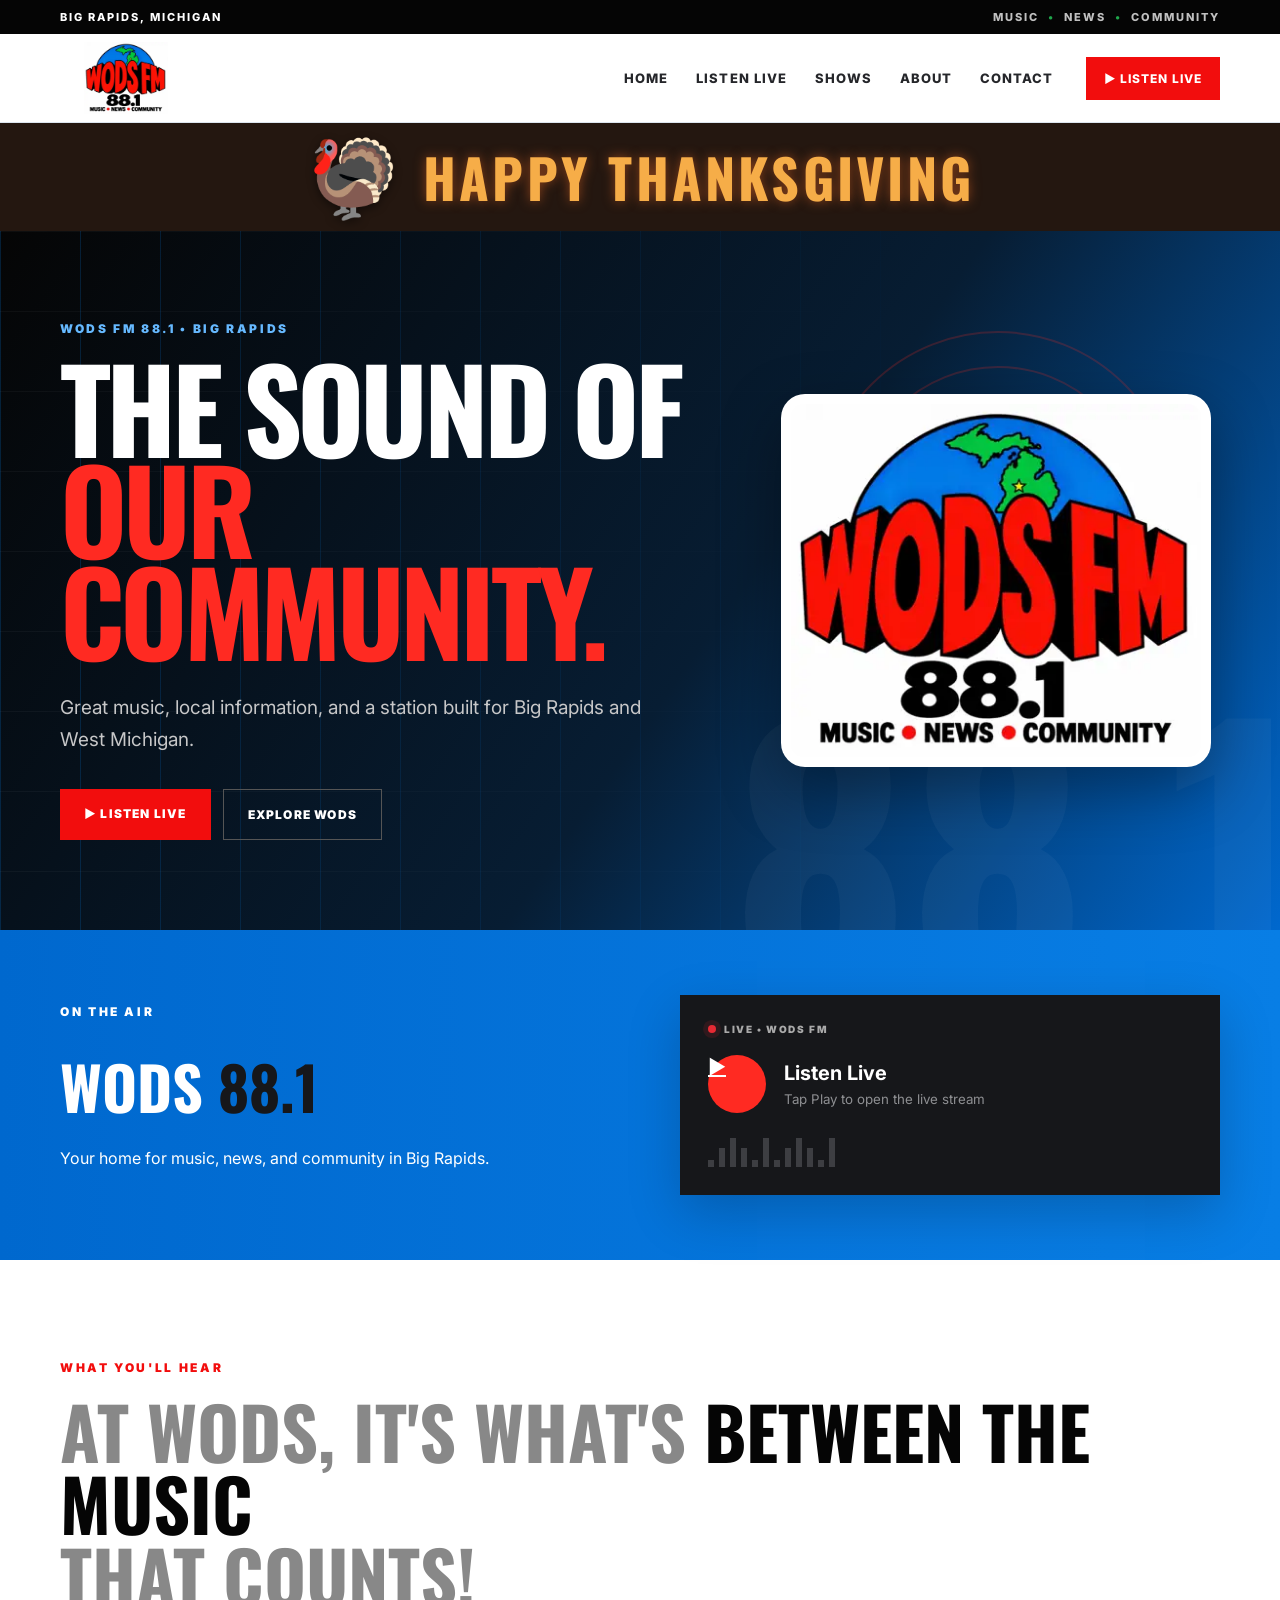
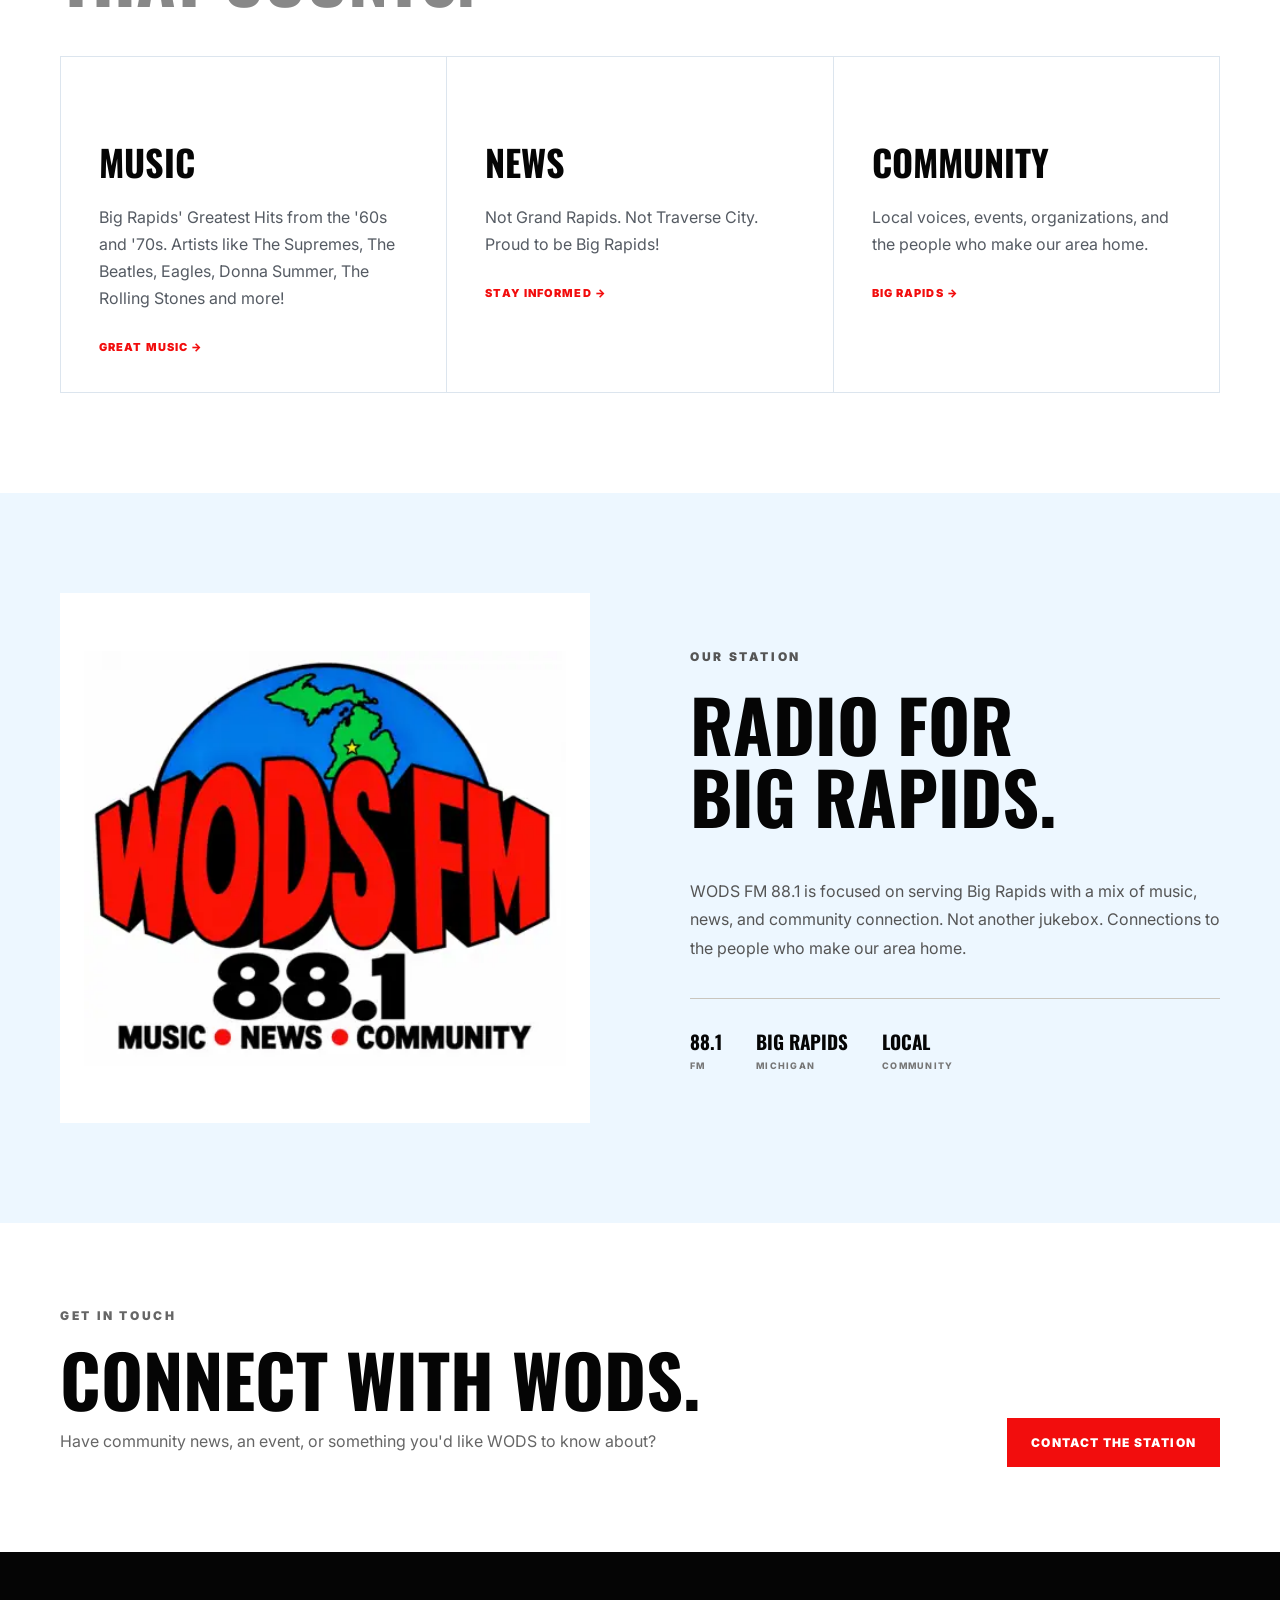
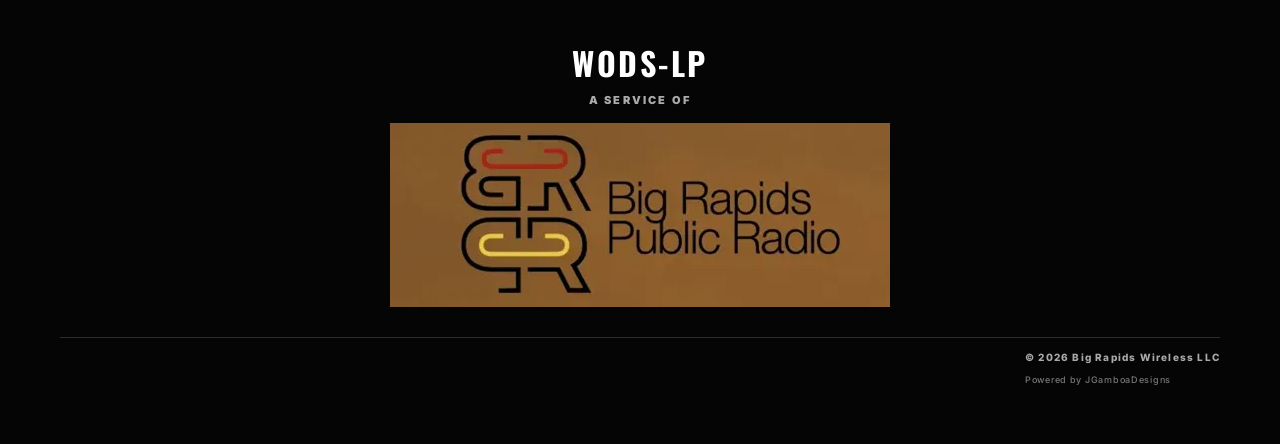
<file: index.html>
<!doctype html>
<html lang="en">
<head>
  <meta charset="utf-8">
  <meta name="viewport" content="width=device-width,initial-scale=1">
  <meta name="theme-color" content="#087ee5">
  <meta name="description" content="WODS FM 88.1 — Music, News & Community for Big Rapids, Michigan.">
  <title>WODS FM 88.1 | Big Rapids</title>
  <link rel="preconnect" href="https://fonts.googleapis.com">
  <link rel="preconnect" href="https://fonts.gstatic.com" crossorigin>
  <link href="https://fonts.googleapis.com/css2?family=Inter:wght@400;600;700;800;900&family=Oswald:wght@500;600;700&display=swap" rel="stylesheet">
  <link rel="stylesheet" href="styles.css">
</head>
<body>
  <header class="site-header">
    <div class="topbar"><div class="wrap topbar-inner"><span>BIG RAPIDS, MICHIGAN</span><span class="top-tag">MUSIC <b>•</b> NEWS <b>•</b> COMMUNITY</span></div></div>
    <div class="wrap nav">
      <a class="brand" href="#home" aria-label="WODS FM 88.1 home">
        <img class="brand-logo" src="assets/wods-logo.svg" alt="WODS FM 88.1 — Music News Community">
      </a>
      <button class="menu" aria-label="Open menu" aria-expanded="false">☰</button>
      <nav class="navlinks" aria-label="Main navigation">
        <a href="#home">Home</a><a href="https://planetoldies.liberatedstreaming.com/" target="_blank" rel="noopener noreferrer">Listen Live</a><a href="#shows">Shows</a><a href="#about">About</a><a href="#contact">Contact</a>
      </nav>
      <a class="listen-small" href="https://planetoldies.liberatedstreaming.com/" target="_blank" rel="noopener noreferrer">▶ Listen Live</a>
    </div>
  </header>

  <main>
<div class="thanksgiving-banner" aria-label="Happy Thanksgiving"><span class="turkey-icon" role="img" aria-label="Turkey">🦃</span><strong>HAPPY THANKSGIVING</strong></div>
    <section class="hero" id="home">
      <div class="hero-grid"></div>
      <div class="wrap hero-layout"><div class="hero-content">
        <p class="eyebrow">WODS FM 88.1 • BIG RAPIDS</p>
        <h1>The Sound of<br><span>Our Community.</span></h1>
        <p class="hero-copy">Great music, local information, and a station built for Big Rapids and West Michigan.</p>
        <div class="hero-actions"><a class="btn primary" href="https://planetoldies.liberatedstreaming.com/" target="_blank" rel="noopener noreferrer">▶ Listen Live</a><a class="btn ghost" href="#shows">Explore WODS</a></div>
      </div><div class="hero-logo-panel"><img src="assets/wods-logo.svg" alt="WODS FM 88.1"></div></div>
      <div class="signal" aria-hidden="true"><i></i><i></i><i></i><i></i></div>
    </section>

    <section class="onair" id="listen">
      <div class="wrap onair-grid">
        <div><p class="section-kicker">ON THE AIR</p><h2>WODS <span>88.1</span></h2><p>Your home for music, news, and community in Big Rapids.</p></div>
        <div class="player-card">
          <div class="player-status"><span class="live-dot"></span><span>LIVE • WODS FM</span></div>
          <div class="player-row"><a id="playButton" class="play" href="https://planetoldies.liberatedstreaming.com/" target="_blank" rel="noopener noreferrer" aria-label="Open WODS live stream">▶</a><div><strong>Listen Live</strong><small id="playerMessage">Tap Play to open the live stream</small></div></div>
          <div class="meter"><span></span><span></span><span></span><span></span><span></span><span></span><span></span><span></span><span></span><span></span><span></span><span></span></div>
          <audio id="stationAudio" preload="none"></audio>
        </div>
      </div>
    </section>

    <section class="programming" id="shows">
      <div class="wrap">
        <p class="section-kicker red">WHAT YOU'LL HEAR</p><h2 class="section-title">AT WODS, IT'S WHAT'S <span class="red">BETWEEN THE MUSIC</span><br>THAT COUNTS!</h2>
        <div class="cards">
          <article><h3>Music</h3><p>Big Rapids' Greatest Hits from the '60s and '70s. Artists like The Supremes, The Beatles, Eagles, Donna Summer, The Rolling Stones and more!</p><span>GREAT MUSIC →</span></article>
          <article><h3>News</h3><p>Not Grand Rapids. Not Traverse City. Proud to be Big Rapids!</p><span>STAY INFORMED →</span></article>
          <article><h3>Community</h3><p>Local voices, events, organizations, and the people who make our area home.</p><span>BIG RAPIDS →</span></article>
        </div>
      </div>
    </section>

    <section class="about" id="about">
      <div class="wrap about-grid">
        <div class="big-mark station-logo-mark"><img src="assets/wods-logo.svg" alt="WODS FM 88.1 — Music News Community"></div>
        <div><p class="section-kicker">OUR STATION</p><h2>Radio for<br>Big Rapids.</h2><p>WODS FM 88.1 is focused on serving Big Rapids with a mix of music, news, and community connection. Not another jukebox. Connections to the people who make our area home.</p><div class="facts"><div><b>88.1</b><span>FM</span></div><div><b>BIG RAPIDS</b><span>MICHIGAN</span></div><div><b>LOCAL</b><span>COMMUNITY</span></div></div></div>
      </div>
    </section>

    <section class="contact" id="contact">
      <div class="wrap contact-inner"><div><p class="section-kicker red">GET IN TOUCH</p><h2>Connect with WODS.</h2><p>Have community news, an event, or something you'd like WODS to know about?</p></div><a class="btn primary" href="contact.html">Contact the Station</a></div>
    </section>
  </main>

  <footer><div class="wrap service-block"><strong>WODS-LP</strong><span>A SERVICE OF</span><a class="service-logo-link" href="https://www.bigrapidspublicradio.org" target="_blank" rel="noopener noreferrer" aria-label="Visit Big Rapids Public Radio"><img src="assets/big-rapids-public-radio.svg" alt="Big Rapids Public Radio"></a></div><div class="wrap footer-inner"><p class="copyright">© 2026 Big Rapids Wireless LLC<br><span class="powered-by">Powered by JGamboaDesigns</span></p></div></footer>
  <script src="script.js"></script>
</body>
</html>
</file>
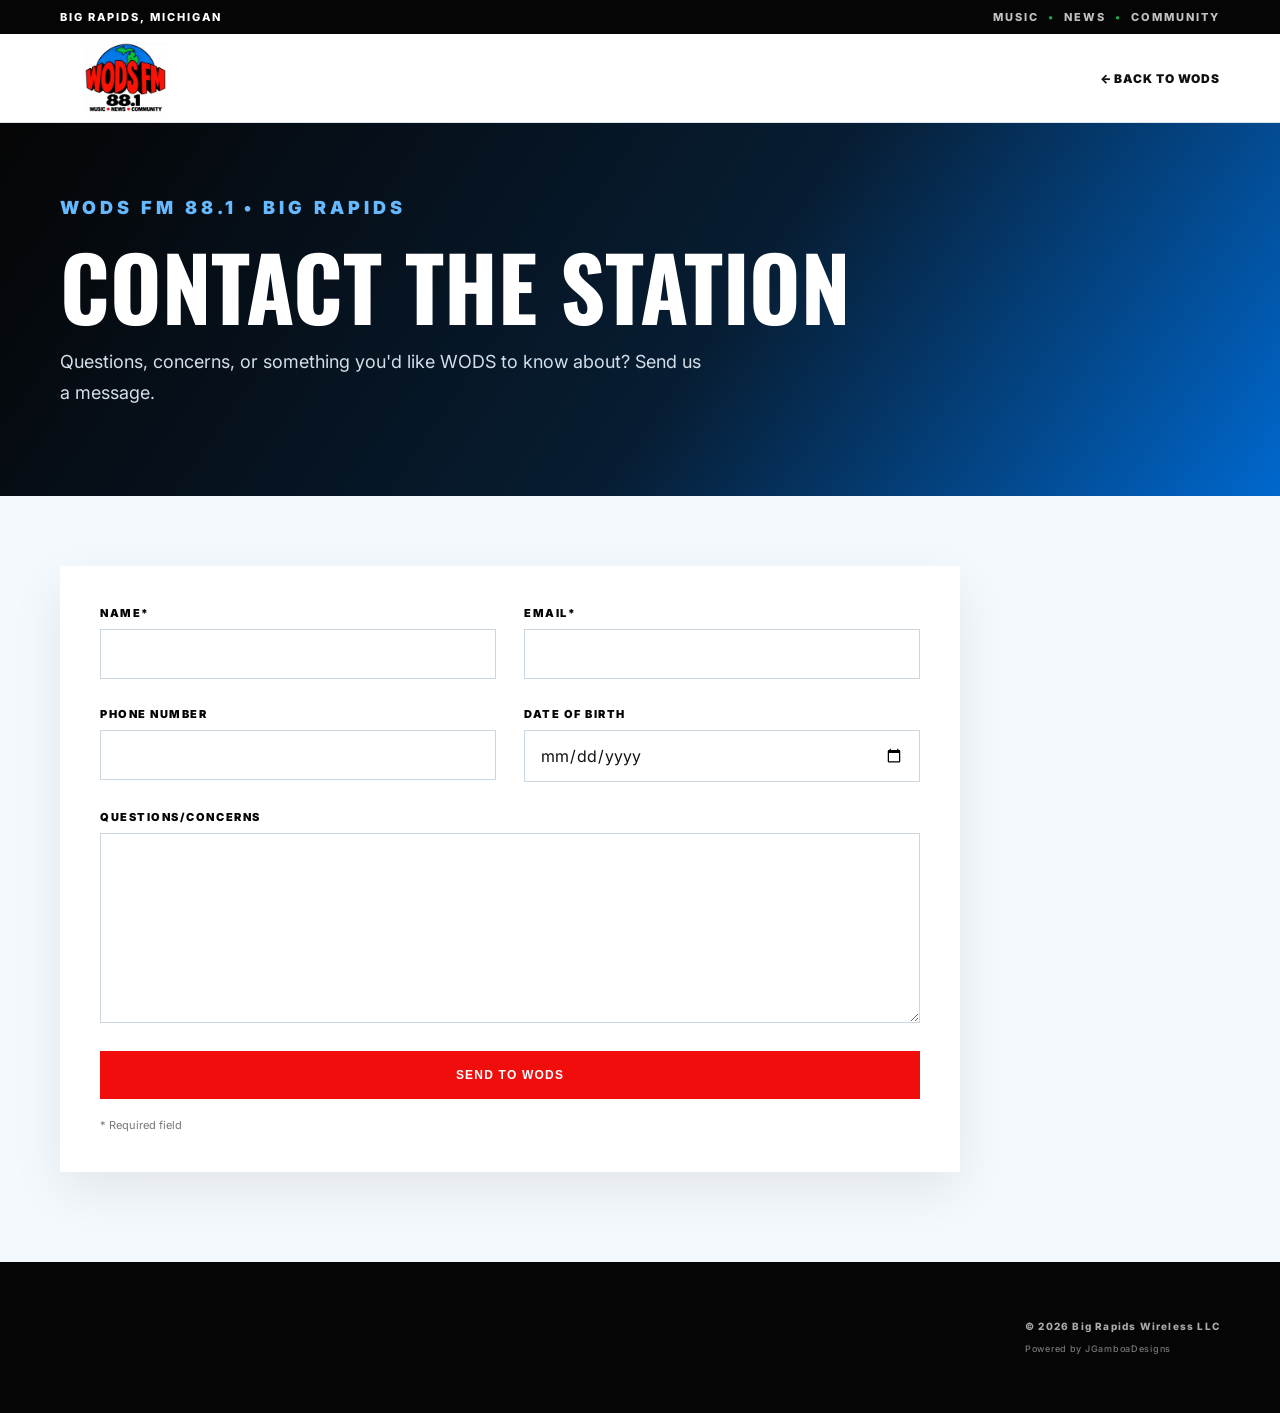
<file: contact.html>
<!doctype html>
<html lang="en">
<head>
  <meta charset="utf-8">
  <meta name="viewport" content="width=device-width,initial-scale=1">
  <meta name="theme-color" content="#087ee5">
  <meta name="description" content="Contact WODS FM 88.1 in Big Rapids, Michigan.">
  <title>Contact WODS FM 88.1 | Big Rapids</title>
  <link rel="preconnect" href="https://fonts.googleapis.com">
  <link rel="preconnect" href="https://fonts.gstatic.com" crossorigin>
  <link href="https://fonts.googleapis.com/css2?family=Inter:wght@400;600;700;800;900&family=Oswald:wght@500;600;700&display=swap" rel="stylesheet">
  <link rel="stylesheet" href="styles.css">
</head>
<body>
<header class="site-header">
  <div class="topbar"><div class="wrap topbar-inner"><span>BIG RAPIDS, MICHIGAN</span><span class="top-tag">MUSIC <b>•</b> NEWS <b>•</b> COMMUNITY</span></div></div>
  <div class="wrap nav">
    <a class="brand" href="index.html" aria-label="WODS FM 88.1 home"><img class="brand-logo" src="assets/wods-logo.svg" alt="WODS FM 88.1"></a>
    <a class="contact-home" href="index.html">← Back to WODS</a>
  </div>
</header>
<main class="contact-page">
  <section class="contact-hero">
    <div class="wrap">
      <p class="section-kicker">WODS FM 88.1 • BIG RAPIDS</p>
      <h1>Contact the Station</h1>
      <p>Questions, concerns, or something you'd like WODS to know about? Send us a message.</p>
    </div>
  </section>
  <section class="contact-form-section">
    <div class="wrap">
      <form id="stationContactForm" class="station-contact-form">
        <div class="form-field"><label for="name">NAME*</label><input id="name" name="name" type="text" required autocomplete="name"></div>
        <div class="form-field"><label for="email">EMAIL*</label><input id="email" name="email" type="email" required autocomplete="email"></div>
        <div class="form-field"><label for="phone">PHONE NUMBER</label><input id="phone" name="phone" type="tel" autocomplete="tel"></div>
        <div class="form-field"><label for="dob">DATE OF BIRTH</label><input id="dob" name="dob" type="date" autocomplete="bday"></div>
        <div class="form-field full"><label for="message">QUESTIONS/CONCERNS</label><textarea id="message" name="message" rows="8"></textarea></div>
        <div class="form-field full"><button class="btn primary contact-submit" type="submit">Send to WODS</button><p class="form-note">* Required field</p></div>
      </form>
    </div>
  </section>
</main>
<footer><div class="wrap footer-inner"><p class="copyright">© 2026 Big Rapids Wireless LLC<br><span class="powered-by">Powered by JGamboaDesigns</span></p></div></footer>
<script>
document.getElementById('stationContactForm').addEventListener('submit', function(e) {
  e.preventDefault();
  if (!this.reportValidity()) return;
  const data = new FormData(this);
  const body = [
    'NAME: ' + data.get('name'),
    'EMAIL: ' + data.get('email'),
    'PHONE NUMBER: ' + (data.get('phone') || ''),
    'DATE OF BIRTH: ' + (data.get('dob') || ''),
    '',
    'QUESTIONS/CONCERNS:',
    data.get('message') || ''
  ].join('\n');
  window.location.href = 'mailto:wods881@gmail.com?subject=' + encodeURIComponent('WODS Website Contact - ' + data.get('name')) + '&body=' + encodeURIComponent(body);
});
</script>
</body>
</html>
</file>
<file: styles.css>
:root{--red:#f20d0d;--red2:#ff2a22;--blue:#087ee5;--blue2:#0068ce;--green:#09c94a;--yellow:#ffe21b;--ink:#050505;--paper:#ffffff;--muted:#555b63;--line:#dce5ee}*{box-sizing:border-box}html{scroll-behavior:smooth}body{margin:0;background:var(--paper);color:var(--ink);font-family:Inter,Arial,sans-serif}.wrap{width:min(1160px,calc(100% - 40px));margin:auto}.topbar{background:var(--ink);color:#fff;font-size:11px;font-weight:800;letter-spacing:.18em}.topbar-inner{height:34px;display:flex;align-items:center;justify-content:space-between}.top-tag{opacity:.75}.top-tag b{color:#28dc63;padding:0 5px}.site-header{position:sticky;top:0;z-index:20;background:rgba(255,255,255,.98);border-bottom:1px solid var(--line)}.nav{height:88px;display:flex;align-items:center;gap:32px}.brand{text-decoration:none;display:flex;align-items:center;line-height:1}.brand-logo{display:block;width:132px;height:72px;object-fit:contain}.brand-call{font-family:Oswald,sans-serif;font-style:italic;font-weight:700;font-size:40px;letter-spacing:-.06em;color:var(--red)}.brand-freq{font-family:Oswald,sans-serif;font-weight:700;font-size:26px;color:#111}.navlinks{margin-left:auto;display:flex;gap:28px}.navlinks a{color:#25262a;text-decoration:none;font-size:13px;font-weight:800;text-transform:uppercase;letter-spacing:.08em}.navlinks a:hover{color:var(--red)}.listen-small{background:var(--red);color:#fff;text-decoration:none;text-transform:uppercase;font-size:12px;font-weight:800;letter-spacing:.08em;padding:14px 18px}.menu{display:none;border:0;background:none;font-size:24px}.hero{min-height:650px;position:relative;overflow:hidden;background:linear-gradient(125deg,#050505 0%,#071d33 56%,#0068ce 100%);color:#fff;display:flex;align-items:center}.hero:after{content:"88.1";position:absolute;right:-20px;bottom:-80px;font-family:Oswald,sans-serif;font-size:340px;font-weight:700;color:rgba(255,255,255,.035);line-height:1}.hero-grid{position:absolute;inset:0;background:linear-gradient(90deg,rgba(8,126,229,.22) 1px,transparent 1px),linear-gradient(rgba(255,255,255,.04) 1px,transparent 1px);background-size:80px 80px;mask-image:linear-gradient(to right,#000,transparent 75%)}.hero-layout{position:relative;z-index:2;display:grid;grid-template-columns:1.2fr .8fr;align-items:center;gap:40px}.hero-content{position:relative;padding:90px 0}.hero-logo-panel{display:flex;justify-content:center;align-items:center}.hero-logo-panel img{width:min(430px,100%);filter:drop-shadow(0 22px 30px rgba(0,0,0,.35));background:#fff;border-radius:24px;padding:10px}.eyebrow,.section-kicker{font-size:12px;font-weight:900;letter-spacing:.22em;margin:0 0 20px}.eyebrow{color:#66b9ff}.hero h1{font-family:Oswald,sans-serif;text-transform:uppercase;font-size:clamp(64px,9vw,116px);line-height:.88;letter-spacing:-.04em;margin:0}.hero h1 span{color:var(--red2)}.hero-copy{max-width:620px;font-size:19px;line-height:1.7;color:#c7c7c8;margin:32px 0}.hero-actions{display:flex;gap:12px}.btn{display:inline-block;padding:17px 24px;text-decoration:none;text-transform:uppercase;font-size:12px;font-weight:900;letter-spacing:.1em}.primary{background:var(--red);color:#fff}.primary:hover{background:#941018}.ghost{border:1px solid #555;color:#fff}.signal{position:absolute;right:8%;top:100px;width:360px;height:360px;opacity:.2}.signal i{position:absolute;border:2px solid var(--red2);border-radius:50%;inset:calc(var(--n,0)*35px)}.signal i:nth-child(1){--n:0}.signal i:nth-child(2){--n:1}.signal i:nth-child(3){--n:2}.signal i:nth-child(4){--n:3}.onair{background:linear-gradient(90deg,var(--blue2),var(--blue));color:#fff;padding:65px 0}.onair-grid{display:grid;grid-template-columns:1fr 1fr;gap:80px;align-items:center}.onair h2{font-family:Oswald,sans-serif;font-size:60px;margin:0;text-transform:uppercase}.onair h2 span{color:#16171a}.onair p{line-height:1.6}.player-card{background:#16171a;padding:28px;box-shadow:0 18px 50px rgba(0,0,0,.2)}.player-status{font-size:10px;font-weight:900;letter-spacing:.16em;color:#aaa;display:flex;align-items:center;gap:8px}.live-dot{width:8px;height:8px;border-radius:50%;background:#e82a34;box-shadow:0 0 0 5px rgba(232,42,52,.12)}.player-row{display:flex;align-items:center;gap:18px;margin:20px 0}.play{width:58px;height:58px;border:0;border-radius:50%;background:var(--red2);color:#fff;font-size:20px;cursor:pointer}.player-row strong{display:block;font-size:20px}.player-row small{display:block;color:#8e8f92;margin-top:6px}.meter{height:34px;display:flex;align-items:end;gap:5px}.meter span{width:6px;background:#3d3e42;height:20%}.meter span:nth-child(2n){height:55%}.meter span:nth-child(3n){height:85%}.programming{padding:100px 0}.red{color:var(--red)}.section-title,.about h2,.contact h2{font-family:Oswald,sans-serif;text-transform:uppercase;font-size:clamp(44px,6vw,72px);line-height:1;margin:0 0 45px}.section-title span{color:#888}.cards{display:grid;grid-template-columns:repeat(3,1fr);border-top:1px solid var(--line);border-left:1px solid var(--line)}.cards article{padding:38px;border-right:1px solid var(--line);border-bottom:1px solid var(--line);min-height:280px}.card-num{font-family:Oswald,sans-serif;color:#aaa;font-size:13px}.cards h3{font-family:Oswald,sans-serif;text-transform:uppercase;font-size:36px;margin:40px 0 15px}.cards p{color:var(--muted);line-height:1.7}.cards article>span{display:block;margin-top:28px;color:var(--red);font-size:11px;font-weight:900;letter-spacing:.1em}.about{background:#edf7ff;padding:100px 0}.about-grid{display:grid;grid-template-columns:1fr 1fr;gap:100px;align-items:center}.big-mark{aspect-ratio:1;background:linear-gradient(145deg,var(--blue),var(--ink));display:flex;flex-direction:column;align-items:center;justify-content:center}.big-mark span{font-family:Oswald,sans-serif;font-size:100px;font-weight:700;font-style:italic;color:var(--red2);letter-spacing:-.07em}.big-mark b{font-family:Oswald,sans-serif;font-size:80px;color:#fff;line-height:.8}.about p{color:#555;line-height:1.8}.facts{display:flex;gap:34px;border-top:1px solid #c9c5bd;margin-top:35px;padding-top:28px}.facts div{display:flex;flex-direction:column}.facts b{font-family:Oswald,sans-serif;font-size:19px}.facts span{font-size:9px;font-weight:800;letter-spacing:.14em;color:#777;margin-top:5px}.contact{padding:85px 0;background:#fff}.contact-inner{display:flex;justify-content:space-between;align-items:end;gap:40px}.contact h2{margin-bottom:12px}.contact p{color:#666}.contact .btn{white-space:nowrap}footer{background:#050505;color:#fff;padding:45px 0}.footer-inner{display:flex;align-items:center;gap:28px}.footer-brand strong{font-family:Oswald,sans-serif;color:var(--red2);font-style:italic;font-size:32px}.footer-brand b{font-family:Oswald,sans-serif;font-size:20px;margin-left:8px}.footer-inner p{font-size:10px;font-weight:800;letter-spacing:.12em;line-height:1.8;color:#aaa}.footer-inner p span{font-weight:500}.copyright{margin-left:auto}@media(max-width:800px){.hero-layout{grid-template-columns:1fr}.hero-logo-panel{order:-1;padding-top:35px}.hero-logo-panel img{width:min(310px,90%)}.top-tag,.listen-small{display:none}.nav{height:72px}.menu{display:block;margin-left:auto}.navlinks{display:none;position:absolute;left:0;right:0;top:106px;background:var(--paper);padding:25px 20px;flex-direction:column;border-bottom:1px solid var(--line)}.navlinks.open{display:flex}.hero{min-height:580px}.hero h1{font-size:58px}.hero-content{padding:70px 0}.signal{display:none}.onair-grid,.about-grid{grid-template-columns:1fr;gap:40px}.cards{grid-template-columns:1fr}.big-mark{max-width:440px}.contact-inner{align-items:flex-start;flex-direction:column}.footer-inner{align-items:flex-start;flex-direction:column}.copyright{margin-left:0}.facts{flex-wrap:wrap}}
/* WODS headline emphasis */
.section-title span.red{color:var(--red)!important}

/* What You'll Hear headline colors */
.section-title{color:#888}
.section-title span.red{color:#050505!important}

/* Main logo in Our Station section */
.station-logo-mark{background:#fff;padding:24px}
.station-logo-mark img{display:block;width:100%;height:100%;object-fit:contain}

/* WODS-LP service attribution */
.service-block{display:flex;flex-direction:column;align-items:center;text-align:center;padding:42px 0 30px;border-bottom:1px solid #2b2c30}
.service-block>strong{font-family:Oswald,sans-serif;font-size:32px;letter-spacing:.08em}
.service-block>span{font-size:11px;font-weight:900;letter-spacing:.2em;color:#aaa;margin:7px 0 16px}
.service-block img{display:block;width:min(500px,90%);height:auto}

.service-logo-link{display:block;width:min(500px,90%)}
.service-logo-link img{width:100%;max-width:none}

/* Contact page */
.contact-home{margin-left:auto;color:#111;text-decoration:none;font-size:12px;font-weight:900;letter-spacing:.08em;text-transform:uppercase}
.contact-home:hover{color:var(--red)}
.contact-page{background:#f4f9fd}
.contact-hero{background:linear-gradient(125deg,#050505 0%,#071d33 56%,#0068ce 100%);color:#fff;padding:70px 0}
.contact-hero .section-kicker{color:#66b9ff}
.contact-hero h1{font-family:Oswald,sans-serif;text-transform:uppercase;font-size:clamp(52px,8vw,88px);line-height:.95;margin:0 0 20px}
.contact-hero p{max-width:650px;color:#d3dfeb;font-size:18px;line-height:1.7}
.contact-form-section{padding:70px 0 90px}
.station-contact-form{max-width:900px;background:#fff;padding:40px;box-shadow:0 18px 50px rgba(0,0,0,.08);display:grid;grid-template-columns:1fr 1fr;gap:28px}
.form-field{display:flex;flex-direction:column;gap:9px}
.form-field.full{grid-column:1/-1}
.form-field label{font-size:11px;font-weight:900;letter-spacing:.14em}
.form-field input,.form-field textarea{width:100%;border:1px solid #cbd6df;background:#fff;color:#111;font:inherit;padding:14px 15px;border-radius:0}
.form-field input:focus,.form-field textarea:focus{outline:2px solid var(--blue);outline-offset:1px;border-color:var(--blue)}
.form-field textarea{resize:vertical;min-height:170px}
.contact-submit{border:0;cursor:pointer}
.form-note{font-size:11px;color:#777;margin:10px 0 0}
@media(max-width:650px){.station-contact-form{grid-template-columns:1fr;padding:24px}.form-field.full{grid-column:auto}.contact-hero{padding:50px 0}.contact-home{font-size:10px}}

.powered-by{display:inline-block;margin-top:6px;font-size:9px;font-weight:600;letter-spacing:.08em;color:#777}
.thanksgiving-banner{display:flex;align-items:center;justify-content:center;gap:22px;padding:14px 20px;background:#241710;color:#f6ad48;text-align:center}.thanksgiving-banner strong{font-family:Oswald,sans-serif;font-size:clamp(27px,5vw,54px);letter-spacing:.06em;text-shadow:0 0 12px #8b421b}.turkey-icon{font-size:76px;line-height:1;flex:none;filter:drop-shadow(0 3px 5px #0007)}@media(max-width:500px){.thanksgiving-banner{gap:9px}.turkey-icon{font-size:49px}}
</file>
